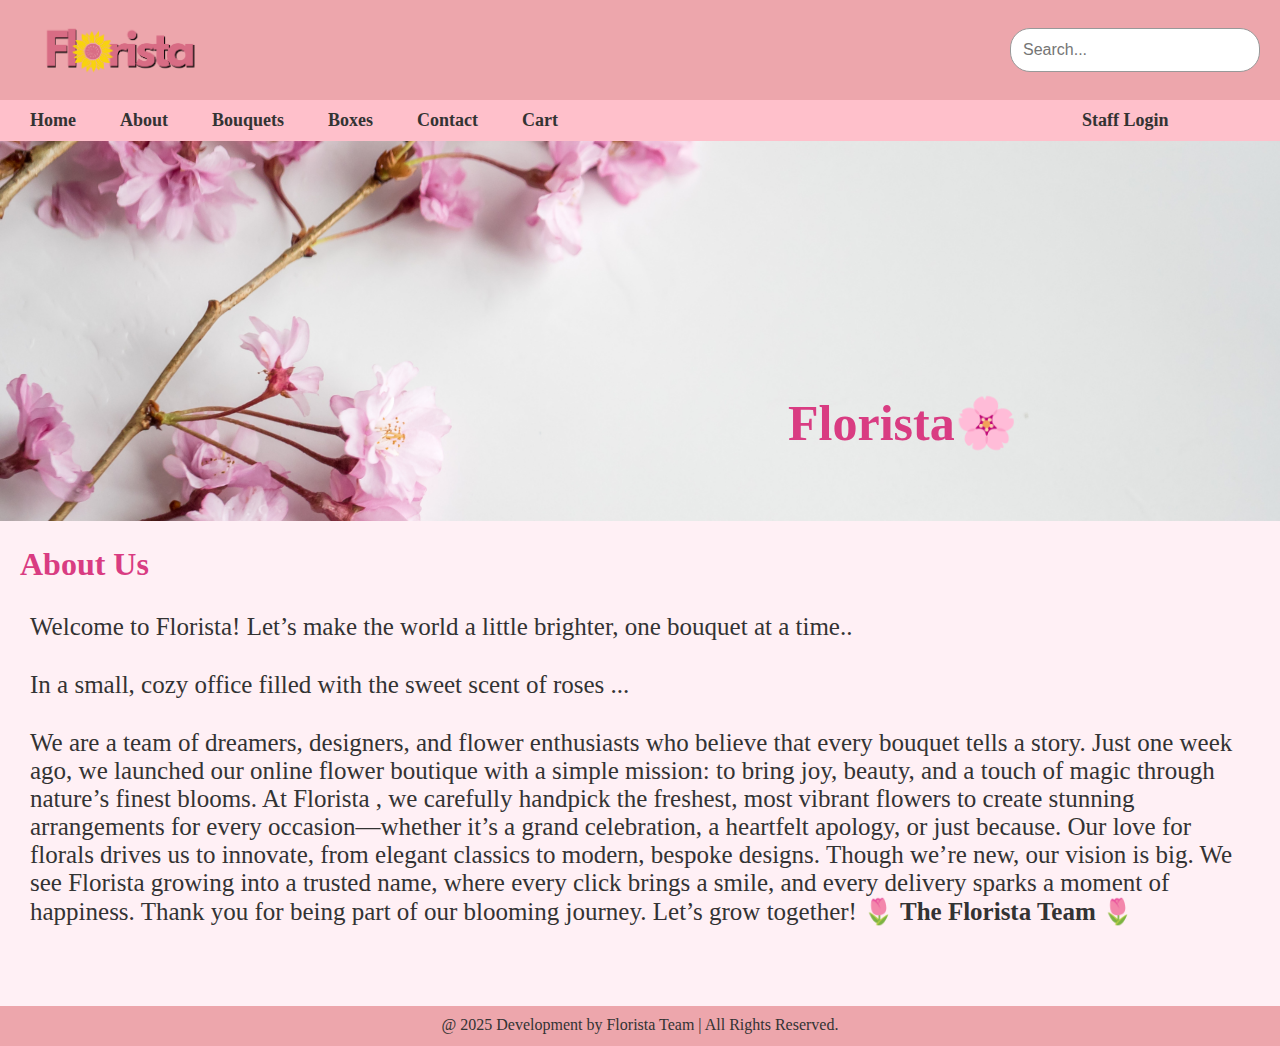
<file: about.html>
<!DOCTYPE html>
<html lang="en">

<head>
  <title>Florista</title>
  <link rel="stylesheet" href="style.css">
</head>

<body>
  <header>
    <img src="logo.png" alt="Florista Logo" class="logo" />

    <form class="search-form" method="get">
      <input type="text" placeholder="Search..." name="search" />
    </form>
  </header>
  <nav>
    <a href="index.html">Home</a>
    <a href="about.html">About</a>
    <a href="Bouquets.html">Bouquets</a>
    <a href="boxes.html">Boxes</a>
    <a href="Contact Us.html">Contact</a>
    <a href="cart.html">Cart</a>
    <a href="staff login.html" id="staff_log">Staff Login</a>

  </nav>

  <div class="About-style"><img src="./images/about-bg.png" alt="home background">
    <h1 class="about-header-style">Florista🌸 </h1>

    <h1>About Us</h1>

    <p>Welcome to Florista! Let’s make the world a little brighter, one bouquet at a time..</p>
    <p>In a small, cozy office filled with the sweet scent of roses ...</p>
    <p>We are a team of dreamers, designers, and flower enthusiasts who believe that every
      bouquet tells a story. Just one week ago, we launched our online flower boutique with a simple mission: to bring
      joy, beauty, and a touch of magic through nature’s finest blooms.

      At Florista , we carefully handpick the freshest, most vibrant flowers to create stunning arrangements for every
      occasion—whether it’s a grand celebration, a heartfelt apology, or just because. Our love for florals drives us
      to innovate, from elegant classics to modern, bespoke designs.

      Though we’re new, our vision is big. We see Florista growing into a trusted name, where every click brings a
      smile, and every delivery sparks a moment of happiness.

      Thank you for being part of our blooming journey. Let’s grow together!
      <b>🌷 The Florista Team 🌷</b>
    </p>

  </div>

</body>

<footer>
  <P>@ 2025 Development by Florista Team | All Rights Reserved. </P>
</footer>

</html>
</file>
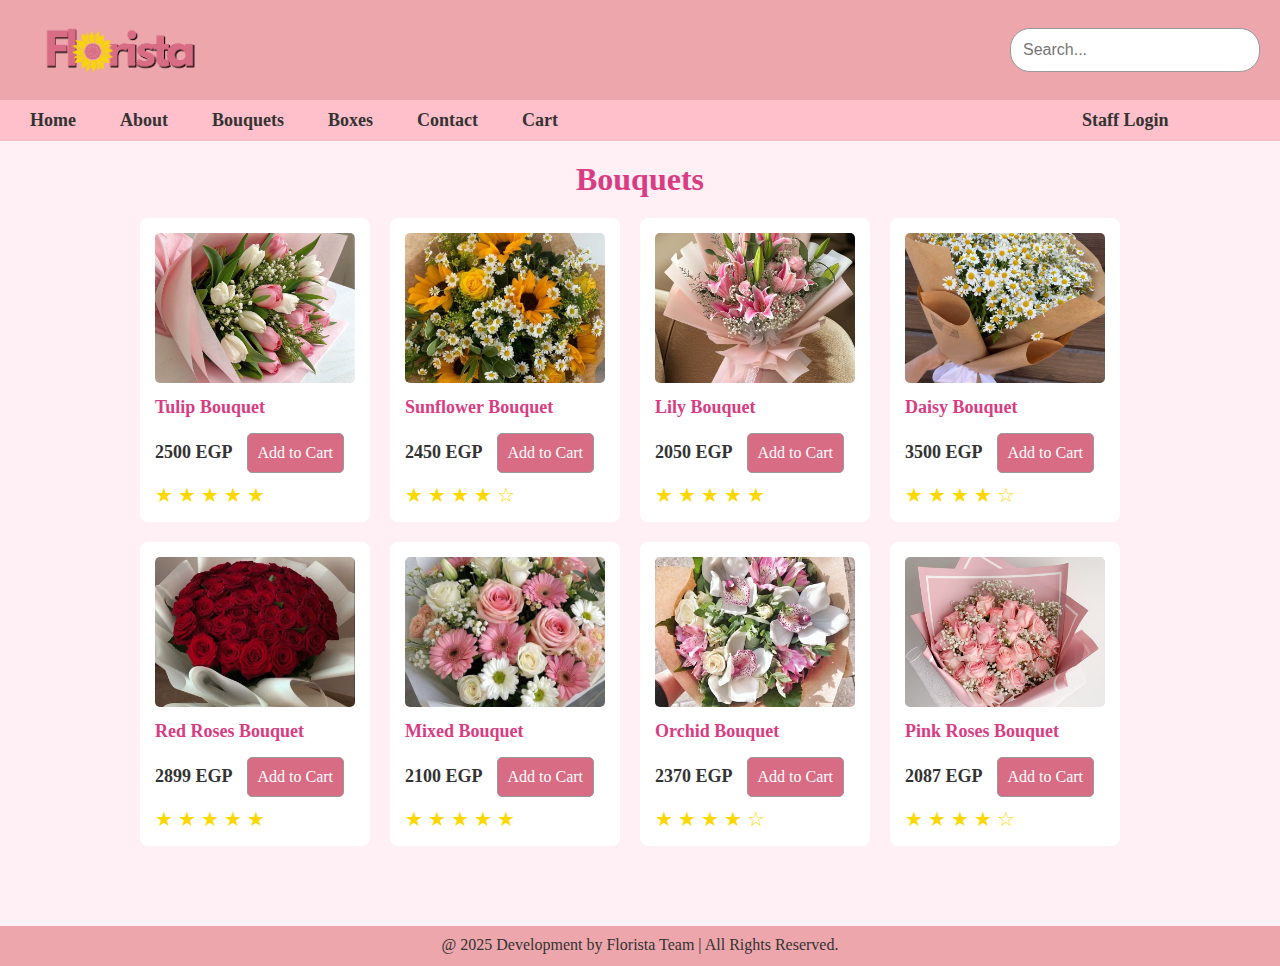
<file: Bouquets.html>
<!DOCTYPE html>
<html lang="en">

<head>
  <title>Florista Bouquet</title>
  <link rel="stylesheet" href="style.css">
</head>

<body>

  <header>
    <img src="logo.png" alt="Florista Logo" class="logo" />
    <form class="search-form" method="get">
      <input type="text" placeholder="Search..." name="search" />
    </form>
  </header>

  <nav>
    <a href="index.html">Home</a>
    <a href="about.html">About</a>
    <a href="Bouquets.html">Bouquets</a>
    <a href="boxes.html">Boxes</a>
    <a href="Contact Us.html">Contact</a>
    <a href="cart.html">Cart</a>
    <a href="staff login.html" id="staff_log">Staff Login</a>

  </nav>

  <h1 class="Mid-Address-text">Bouquets</h1>
  <div class="bouquet-gallery">
    <div class="bouquet-card">
      <img src="./images/bouquet-tulips.jpg" alt="Tulip Bouquet">
      <h3>Tulip Bouquet</h3>
      <span class="price">2500 EGP</span>
      <button class="item-button">Add to Cart</button>
      <div class="rating">★★★★★</div>
    </div>
    <div class="bouquet-card">
      <img src="./images/bouquet-sunflowers.jpg" alt="Sunflower Bouquet">
      <h3>Sunflower Bouquet</h3>
      <span class="price">2450 EGP</span>
      <button class="item-button">Add to Cart</button>
      <div class="rating">★★★★☆</div>
    </div>
    <div class="bouquet-card">
      <img src="./images/bouquet-lilies.jpg" alt="Lily Bouquet">
      <h3>Lily Bouquet</h3>
      <span class="price">2050 EGP</span>
      <button class="item-button">Add to Cart</button>
      <div class="rating">★★★★★</div>
    </div>
    <div class="bouquet-card">
      <img src="./images/bouquet-daisy.jpg" alt="Daisy Bouquet">
      <h3>Daisy Bouquet</h3>
      <span class="price">3500 EGP</span>
      <button class="item-button">Add to Cart</button>
      <div class="rating">★★★★☆</div>
    </div>
    <div class="bouquet-card">
      <img src="./images/bouquet-red roses.jpg" alt="Red Roses Bouquet">
      <h3>Red Roses Bouquet</h3>
      <span class="price">2899 EGP</span>
      <button class="item-button">Add to Cart</button>
      <div class="rating">★★★★★</div>
    </div>
    <div class="bouquet-card">
      <img src="./images/bouquet-mixed.jpg" alt="Mixed Bouquet">
      <h3>Mixed Bouquet</h3>
      <span class="price">2100 EGP</span>
      <button class="item-button">Add to Cart</button>
      <div class="rating">★★★★★</div>
    </div>
    <div class="bouquet-card">
      <img src="./images/bouquet-orchids.jpg" alt="Orchid Bouquet">
      <h3>Orchid Bouquet</h3>
      <span class="price">2370 EGP</span>
      <button class="item-button">Add to Cart</button>
      <div class="rating">★★★★☆</div>
    </div>
    <div class="bouquet-card">
      <img src="./images/bouquet-pink roses.jpg" alt="Pink Roses Bouquet">
      <h3>Pink Roses Bouquet</h3>
      <span class="price">2087 EGP</span>
      <button class="item-button">Add to Cart</button>
      <div class="rating">★★★★☆</div>
    </div>
  </div>

</body>

<footer>
  <P>@ 2025 Development by Florista Team | All Rights Reserved. </P>
</footer>

</html>
</file>
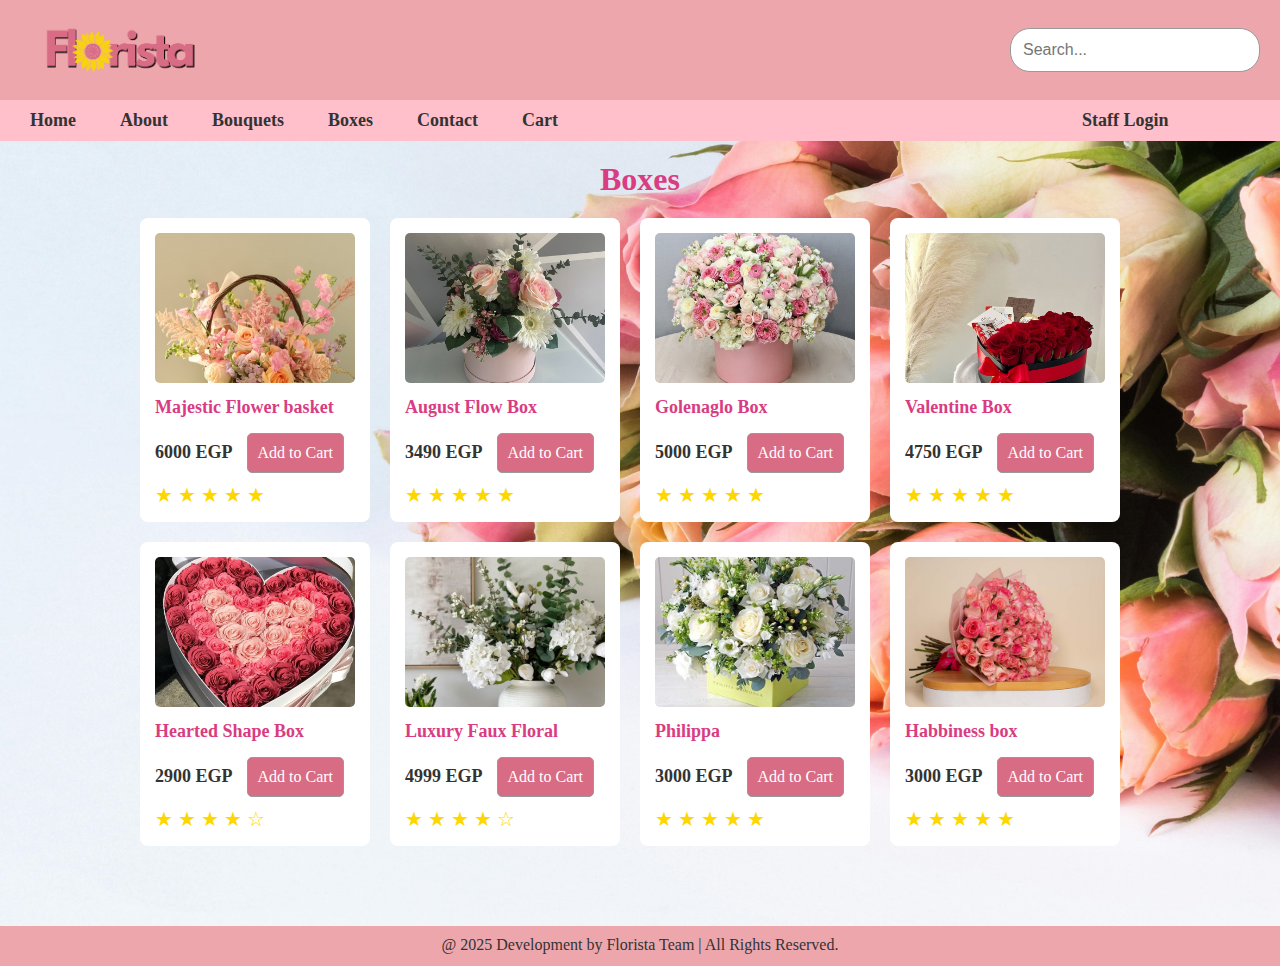
<file: boxes.html>
<!DOCTYPE html>
<html lang="en">

<head>
  <title>Florista Boxes</title>
  <link rel="stylesheet" href="style.css">
</head>
<style>
  body {
    background-image: url(./images/boxesbg.jpg);
    background-size: cover;
  }
</style>

<body>
  <header>
    <img src="logo.png" alt="Florista Logo" class="logo" />
    <form class="search-form" method="get">
      <input type="text" placeholder="Search..." name="search" />
    </form>
  </header>

  <nav>
    <a href="index.html">Home</a>
    <a href="about.html">About</a>
    <a href="Bouquets.html">Bouquets</a>
    <a href="boxes.html">Boxes</a>
    <a href="Contact Us.html">Contact</a>
    <a href="cart.html">Cart</a>
    <a href="staff login.html" id="staff_log">Staff Login</a>
  </nav>

  <h1 class="Mid-Address-text">Boxes</h1>

  <!-- Shop Section -->

  <div class="Boxes-gallery">
    <div class="Boxes-card">
      <img src="./images/boxes Card 1.jpg" alt="Majestic basket">
      <h3>Majestic Flower basket </h3>
      <span class="price">6000 EGP</span>
      <button class="item-button">Add to Cart</button>
      <div class="rating">★★★★★</div>
    </div>

    <div class="Boxes-card">
      <img src="./images/boxes Card 2.jpg" alt="flower Box">
      <h3>August Flow Box</h3>
      <span class="price">3490 EGP</span>
      <button class="item-button">Add to Cart</button>
      <div class="rating">★★★★★</div>
    </div>

    <div class="Boxes-card">
      <img src="./images/boxes Card 3.jpg" alt="Golenaglo Box">
      <h3>Golenaglo Box</h3>
      <span class="price">5000 EGP</span>
      <button class="item-button">Add to Cart</button>
      <div class="rating">★★★★★</div>
    </div>

    <div class="Boxes-card">
      <img src="./images/boxes Card 4.jpg" alt="red roses">
      <h3>Valentine Box</h3>
      <span class="price">4750 EGP</span>
      <button class="item-button">Add to Cart</button>
      <div class="rating">★★★★★</div>
    </div>

    <div class="Boxes-card">
      <img src="./images/boxes Card 5.jpg" alt="cute box">
      <h3>Hearted Shape Box</h3>
      <span class="price">2900 EGP</span>
      <button class="item-button">Add to Cart</button>
      <div class="rating">★★★★☆</div>
    </div>

    <div class="Boxes-card">
      <img src="./images/boxes Card 6.jpg" alt="wight box">
      <h3>Luxury Faux Floral</h3>
      <span class="price">4999 EGP</span>
      <button class="item-button">Add to Cart</button>
      <div class="rating">★★★★☆</div>
    </div>

    <div class="Boxes-card">
      <img src="./images/boxes Card 7.jpg" alt="Philippa box">
      <h3>Philippa</h3>
      <span class="price">3000 EGP</span>
      <button class="item-button">Add to Cart</button>
      <div class="rating">★★★★★</div>
    </div>

    <div class="Boxes-card">
      <img src="./images/home light Pink.jpg" alt="Habbiness">
      <h3>Habbiness box </h3>
      <span class="price">3000 EGP</span>
      <button class="item-button">Add to Cart</button>
      <div class="rating">★★★★★</div>
    </div>
  </div>



</body>

<footer>
  <P>@ 2025 Development by Florista Team | All Rights Reserved. </P>
</footer>

</html>
</file>
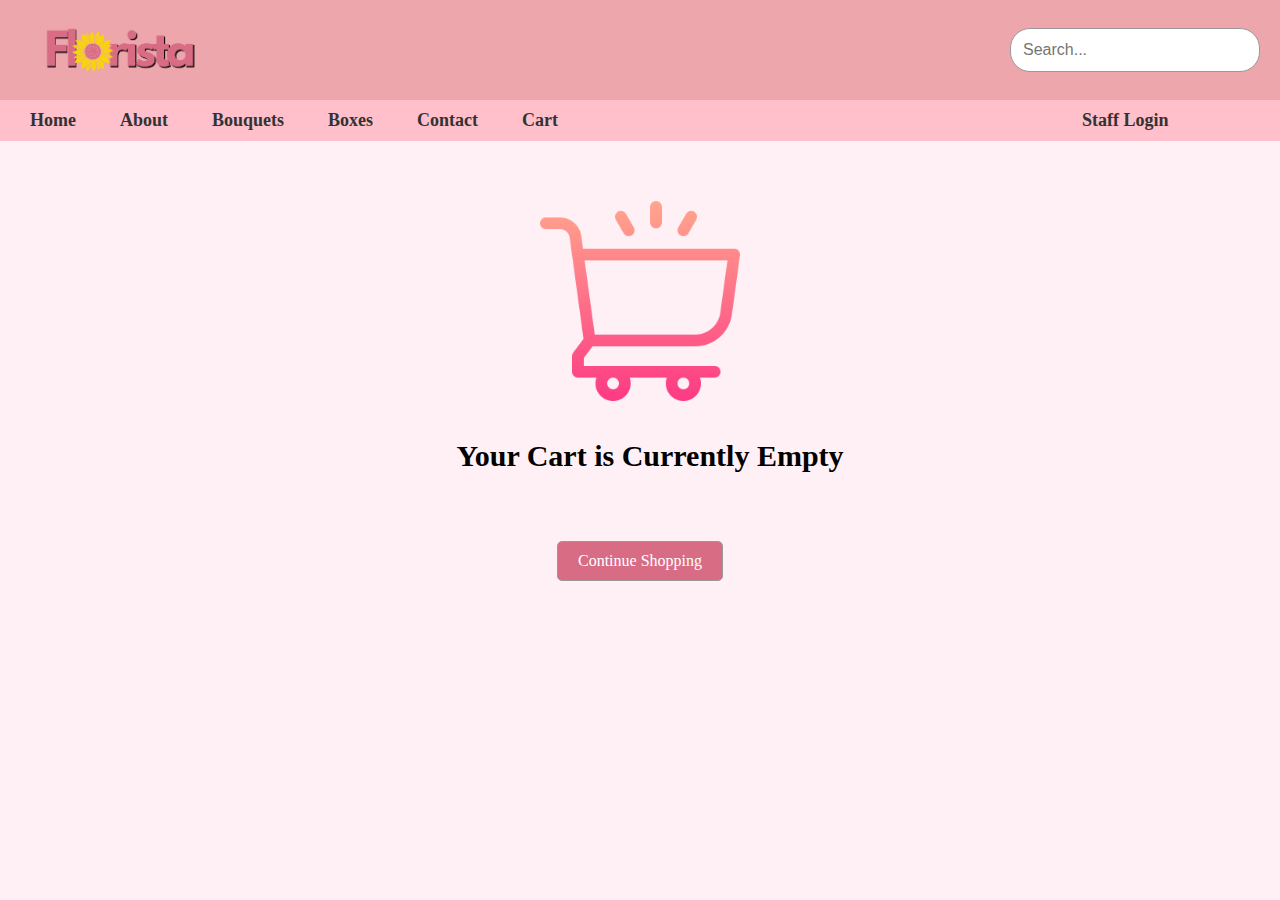
<file: cart.html>
<!DOCTYPE html>
<html lang="en">

<head>
  <title>Floraista</title>
  <link rel="stylesheet" href="style.css">
</head>

<body>
  <header>
    <img src="logo.png" alt="Florista Logo" class="logo" />
    <form class="search-form" method="get">
      <input type="text" placeholder="Search..." name="search" />
    </form>
  </header>

  <nav>
    <a href="index.html">Home</a>
    <a href="about.html">About</a>
    <a href="Bouquets.html">Bouquets</a>
    <a href="boxes.html">Boxes</a>
    <a href="Contact Us.html">Contact</a>
    <a href="cart.html">Cart</a>
    <a href="staff login.html" id="staff_log">Staff Login</a>
  </nav>

  <div class="cart">
    <img src="./images/shopping cart.jpg" alt="shopping cart" class="cart-img">
    <br>
    <h3 class="empty">Your Cart is Currently Empty</h3>
    <br>
    <button class="cart-button">Continue Shopping</button>
  </div>
</body>

</html>
</file>
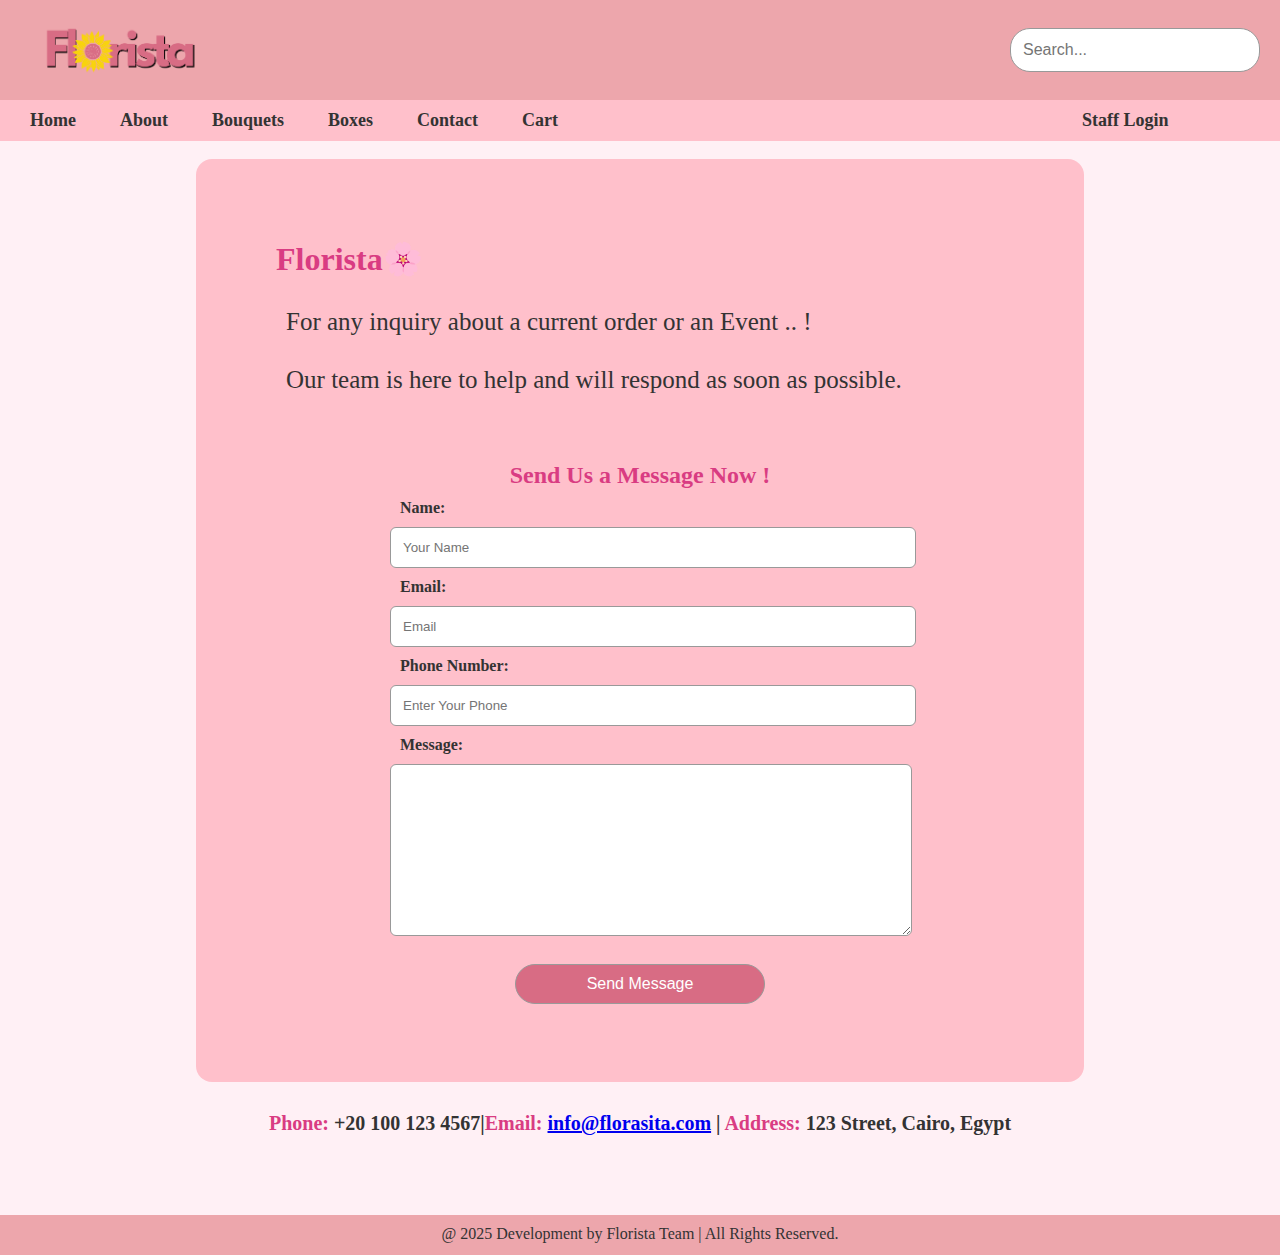
<file: Contact Us.html>
<!DOCTYPE html>
<html lang="en">

<head>
  <title>Florista-contact</title>
  <link rel="stylesheet" href="style.css">
</head>

<body>
  <header>
    <img src="logo.png" alt="Florista Logo" class="logo" />
    <form class="search-form" action="#" method="get">
      <input type="text" placeholder="Search..." name="search" />
    </form>
  </header>

  <nav>
    <a href="index.html">Home</a>
    <a href="about.html">About</a>
    <a href="Bouquets.html">Bouquets</a>
    <a href="boxes.html">Boxes</a>
    <a href="Contact Us.html">Contact</a>
    <a href="cart.html">Cart</a>
    <a href="staff login.html" id="staff_log">Staff Login</a>
  </nav>

  <br>
  <div class="contact-style">

    <h1>Florista🌸</h1>
    <p>For any inquiry about a current order or an Event .. ! </p>
    <p>Our team is here to help and will respond as soon as possible.</p> <br>
    <h2 class="Mid-Address-text">Send Us a Message Now !</h2>

    <form id="contact-form">
      <label for="name">Name:</label>
      <input type="text" id="name" name="name" placeholder="Your Name" required />

      <label for="email">Email:</label>
      <input type="email" id="email" name="email" placeholder="Email" required />

      <label for="phone">Phone Number:</label>
      <input type="tel" id="phone" name="phone" placeholder="Enter Your Phone" required />

      <label for="message">Message:</label>
      <textarea id="message" id="message" name="massage" required></textarea><br>

      <button type="submit" value="submit">Send Message</button> <br>

    </form>

  </div>

 <div class="info">
    <p><span style="  color: #d93c82;">Phone:</span> +20 100 123 4567|<span style="  color: #d93c82;">Email:</span> <a
        href="mailto:info@florasita.com">info@florasita.com</a> | <span style="  color: #d93c82;">Address:</span> 123
      Street, Cairo, Egypt</p>
  </div>

  <footer>
    <P>@ 2025 Development by Florista Team | All Rights Reserved. </P>
  </footer>

</body>

</html>
</file>
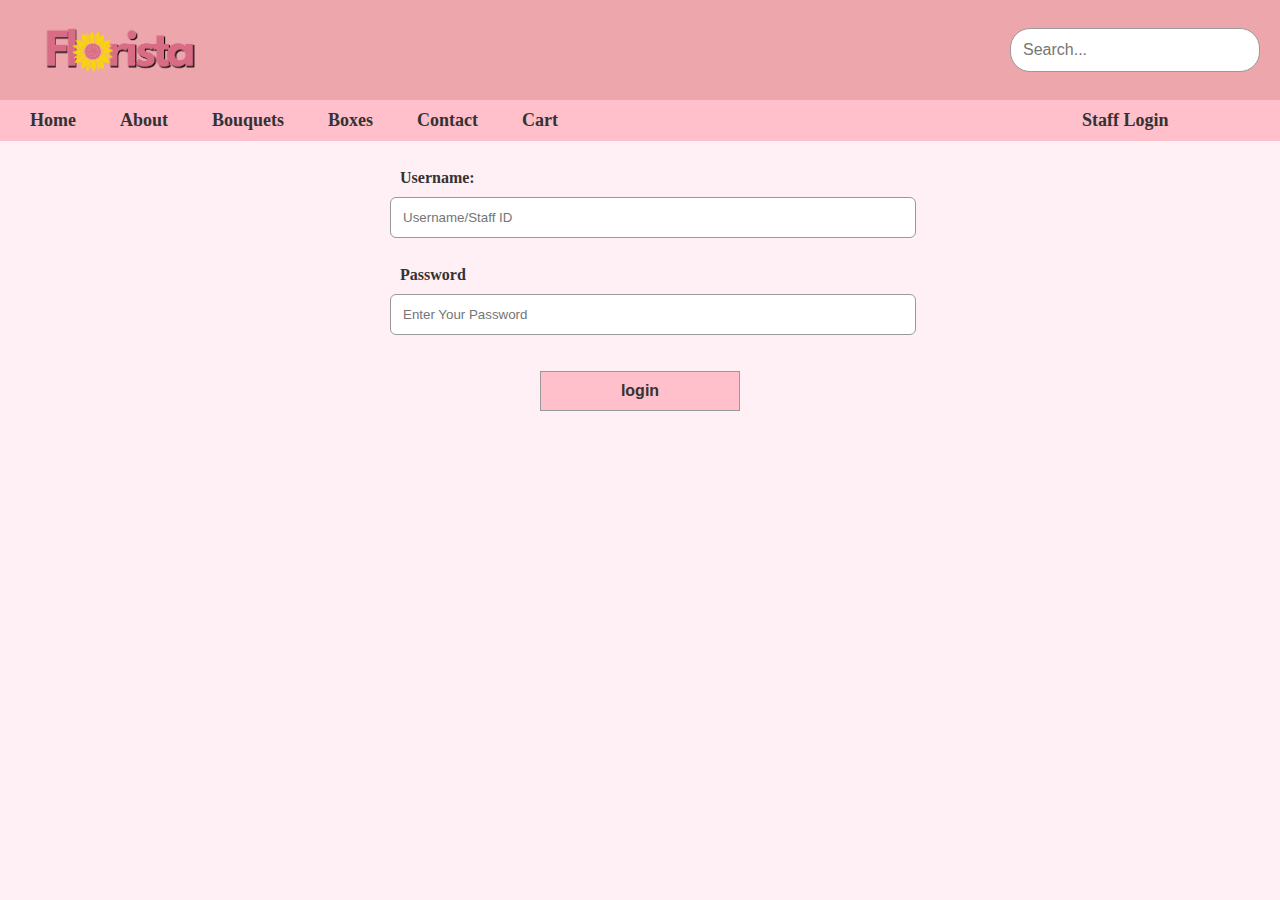
<file: staff login.html>
<!DOCTYPE html>
<html lang="en">

<head>
  <title>Florista-contact</title>
  <link rel="stylesheet" href="style.css">
</head>

<body>
  <header>
    <img src="logo.png" alt="Florista Logo" class="logo" />
    <form class="search-form" action="#" method="get">
      <input type="text" placeholder="Search..." name="search" />
    </form>
  </header>

  <nav>
    <a href="index.html">Home</a>
    <a href="about.html">About</a>
    <a href="Bouquets.html">Bouquets</a>
    <a href="boxes.html">Boxes</a>
    <a href="Contact Us.html">Contact</a>
    <a href="cart.html">Cart</a>
    <a href="staff login.html" id="staff_log">Staff Login</a>
  </nav>

  <br>

  <form id="contact-form" method="post">
    <label for="username">Username:</label>
    <input type="text" id="username" name="username" placeholder="Username/Staff ID" required /><br>
    <label for="Password">Password</label>
    <input type="password" id="password" name="password" placeholder="Enter Your Password" required /> </Br> <br>

    <button class="login-btn" type="submit" value="login-button">login</button>

  </form>


</body>

</html>
</file>
<file: style.css>
body {
  font-family: Garamond;
  background-color: #fff0f5;
  margin: 0;
  padding: 0;
}

header {
  background-color: #eda6ac;
  display: flex;
  height: 100px;
  font-family: Garamond;
}

/* Search Bar style */

.search-form {

  display: flex;
  width: 250px;
  position: relative;
  left: 800px;
}


.search-form input {
  font-size: 16px;
  border-radius: 20px;

}

.homebgstyle img,
.About-style img {
  width: 100%;
}

h1,
h2,
h3,
h4 {
  color: #d93c82;
  margin-left: 20px;
}

p {
  color: #333;
  font-size: 25px;
  margin: 30px;
}

.logo {
  width: 180px;
  height: fit-content;
  padding-top: 25px;
  padding-left: 30px;
}

nav {
  justify-content: flex-start;
  background-color: #ffc0cb;
  font-family: Garamond;
  text-align: left;
  padding: 10px;
}

nav a {
  margin: 20px;
  font-size: 18px;
  color: #333;
  font-weight: bold;
  text-decoration: none;
}


#staff_log {
  margin-left: 500px;
  align-items: center;
}

/* index CSS Code */


.New-Arrival-container {

  display: flex;
  flex-wrap: wrap;
  justify-content: center;
  background: #ebe9eb;
  width: 100%;
  gap: 20px;
  padding-top: 20px;
  padding-bottom: 20px;
}

/*  Pages Cards Style */
.New-Arrival-card,
.bouquet-card,
.Boxes-card {
  width: 200px;
  background: white;
  padding: 15px;
  border-radius: 8px;
  text-align: left;
}

.New-Arrival-card img,
.bouquet-card img,
.Boxes-card img {
  width: 100%;
  height: 150px;
  object-fit: cover;
  border-radius: 5px;
}

/* تكبير الصورة % */

.New-Arrival-card img:hover,
.bouquet-card img:hover,
.Boxes-card img:hover {
  transform: scale(1.09);
}


.New-Arrival-card h3,
.bouquet-card h3,
.Boxes-card h3 {
  /* cards Text Styles */
  color: #d93c82;
  margin: 10px 0 5px;
  font-size: 18px;
  text-align: left;
  font-family: Garamond;
}


.price {
  /*  Cards price Style */
  font-size: 18px;
  font-weight: bold;
  color: #333;

}

.item-button {
  background-color: #d86c84;
  color: white;
  border: 1px solid #999;
  padding: 10px;
  margin: 10px;
  cursor: pointer;
  font-size: 16px;
  font-family: Garamond;
  border-radius: 5px;
}

.Mid-Address-text {
  text-align: center;
  color: #d93c82;
  width: 80%;
  padding-top: 20px;
  margin: auto;
}

.bouquet-shop,
.Boxes-shop {
  /* bouquet page */
  width: 90%;
  max-width: 1000px;
  margin: 20px auto;

}

.bouquet-gallery,
.Boxes-gallery {
  /* bouquet page */
  display: flex;
  flex-wrap: wrap;
  gap: 20px;
  width: 90%;
  max-width: 1000px;
  margin: 20px auto;
}


.rating {
  /* bouquet page */
  color: gold;
  font-size: 20px;
  letter-spacing: 5px;
}


.contact-style {
  /* contect us page */
  padding: 60px;
  width: 60%;
  border-radius: 16px;
  margin: auto;
  background: pink;
}

.login-btn {

  width: 40%;
  margin: auto;
  background: pink;
  border-radius: 0%;
  font-weight: bold;
  color: #333;
}




.info p,
.info span {
  /* contect us page */

  text-align: center;
  color: #333;
  font-size: 20px;
  font-weight: bold;

}

#contact-form {
  /* contect us page */
  display: flex;
  flex-direction: column;
  width: 500px;
  margin: auto;
  color: pink;
}

form label {
  /* contect us page */

  font-family: Garamond;
  padding: 10px;
  font-weight: bold;
  color: #333;
}

form input {
  width: 100%;
  padding: 12px;
  border: 1px solid #999;
  border-radius: 6px;
  margin: auto;

}

form textarea {

  height: 150px;
  width: 100%;
  padding: 10px;
  margin-bottom: 10px;
  border: 1px solid #999;
  border-radius: 6px;
}

form button {
  background-color: #d86c84;
  color: white;
  border: 1px solid #999;
  border-radius: 20px;
  padding: 10px;
  width: 50%;
  cursor: pointer;
  font-size: 16px;
  margin: auto;
}


form button:hover,
button:hover,
.cart-button,
nav:hover {
  background-color: #f8d40b;
}

nav a:hover {
  color: blue;
}


.animation-text {
  text-align: center;
  color: purple;
  width: 80%;
  margin: auto;
  padding-top: 10px;
  padding-bottom: 10px;
  animation: pulse 1.5s infinite;

}

@keyframes pulse {

  50% {    transform: scale(1.1);   }

}

.about-header-style {

  position: absolute;
  top: 40%;
  left: 60%;
  font-size: 50px;

}


/* shopping cart */
.cart {
  display: flex;
  justify-content: center;
  margin-top: 60px;
  flex-direction: column;
  align-items: center;
}

.cart-img {
  width: 200px;
  max-width: 90%;
  height: auto;

}

.empty {
  font-size: 30px;
  color: black;
  margin-top: 20px;
}

.cart-button {
  background-color: #d86c84;
  /* اللون المطلوب للخلفية */
  color: white;
  /* لون النص */
  border: 1px solid #999;
  /* حدود الزر بلون رمادي */
  padding: 10px 20px;
  /* المسافة داخل الزر (أعلى وأسفل ويمين ويسار) */
  margin-top: 20px;
  /* المسافة بين الزر والجملة */
  cursor: pointer;
  /* تغيير الشكل إلى اليد عند المرور بالماوس */
  font-size: 16px;
  /* حجم الخط */
  font-family: Garamond, serif;
  /* نوع الخط */
  border-radius: 5px;
  /* تدوير حواف الزر */
}

/* footer style */


footer {
  background-color: #eda6ac;
  height: 40px;
  width: 100%;
  margin: auto;

}

footer p {
  color: #333;
  font-size: 16px;
  margin-top: 80px;
  text-align: center;
  padding-top: 10px;

}
</file>
